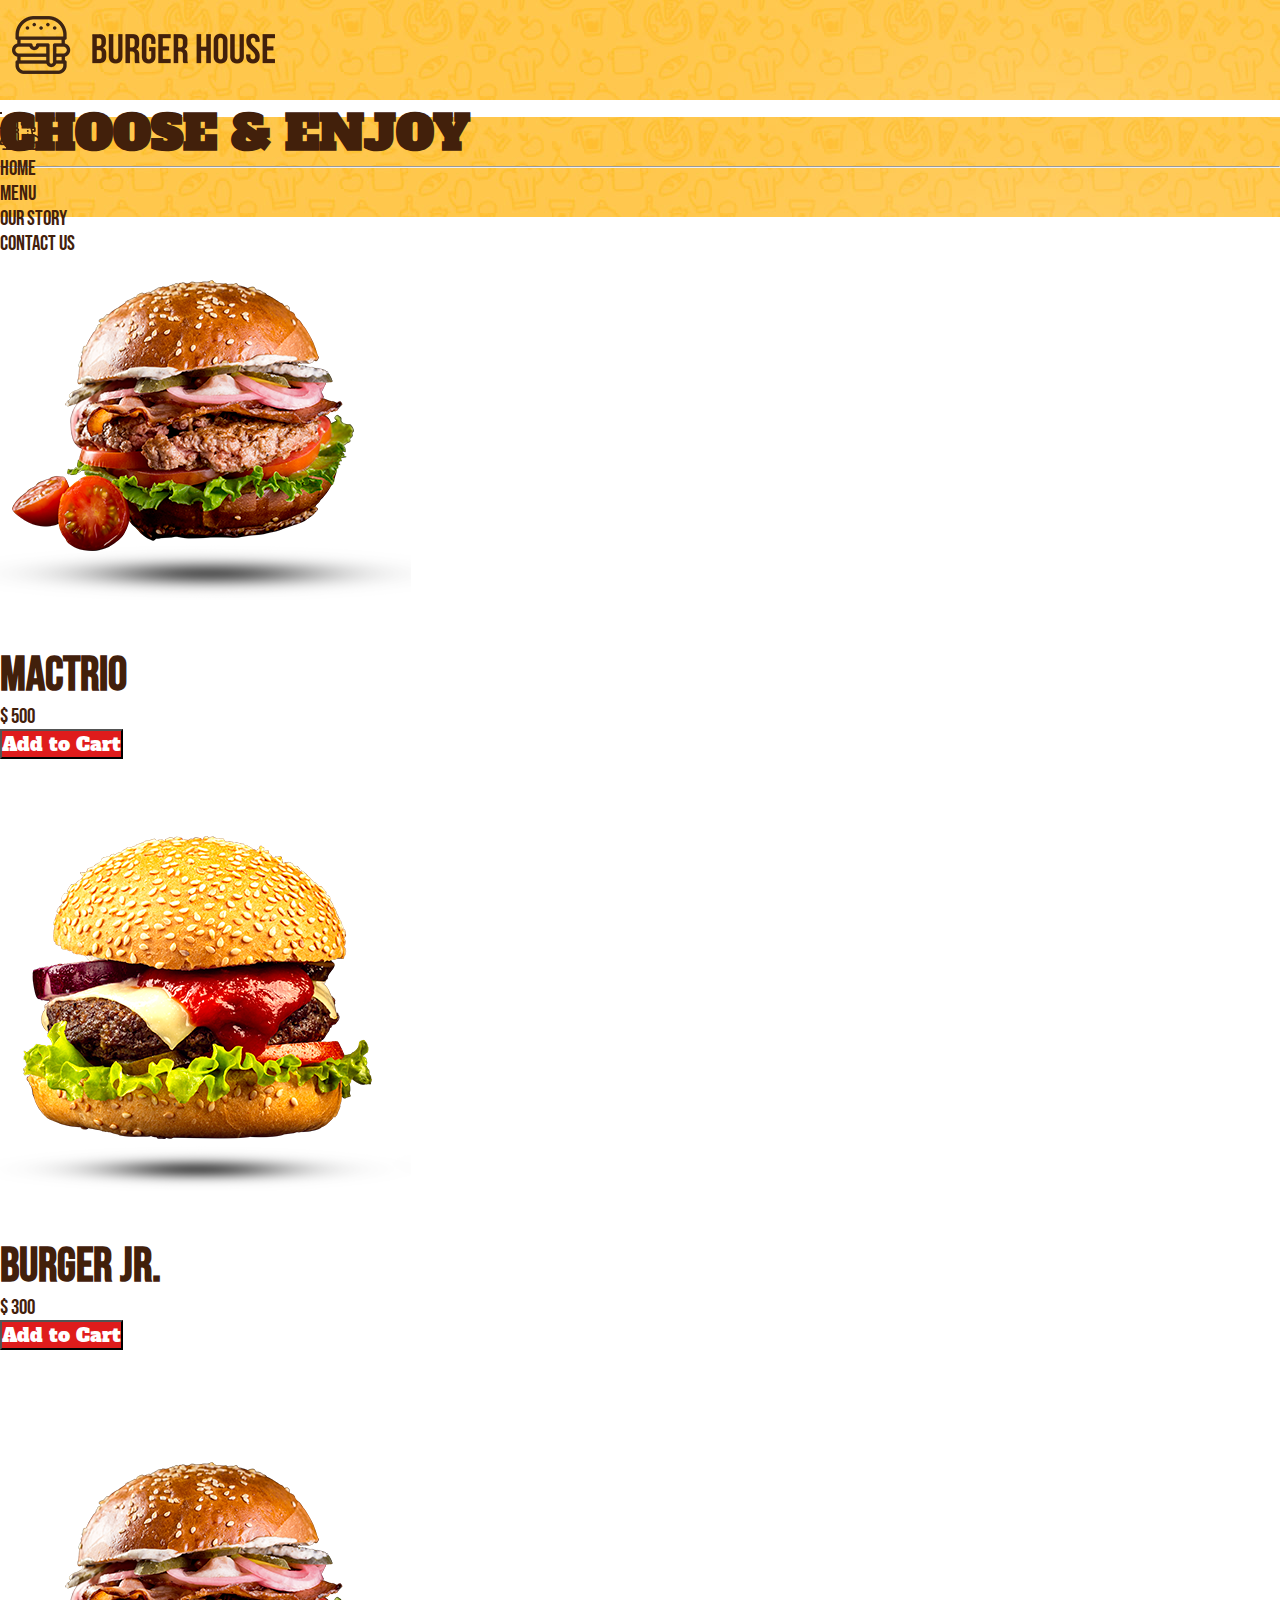
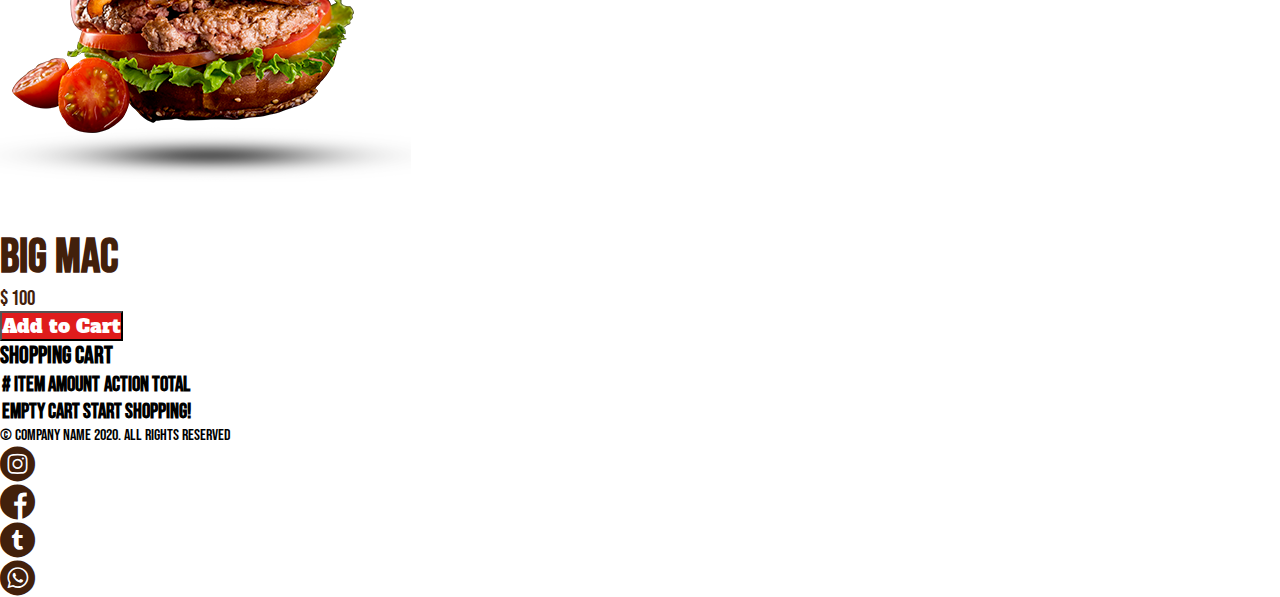
<file: src/pedidos.html>
<!DOCTYPE html>
<html lang="en">
<head>
    <!-- Required meta tags -->
    <meta charset="UTF-8">
    <meta http-equiv="X-UA-Compatible" content="IE=edge">
    <meta name="viewport" content="width=device-width, initial-scale=1.0, shrink-to-fit=no">

    <!-- Bootstrap CSS -->
    <link rel="stylesheet" href="https://cdn.jsdelivr.net/npm/bootstrap@5.1.3/dist/css/bootstrap.min.css"  integrity="sha384-1BmE4kWBq78iYhFldvKuhfTAU6auU8tT94WrHftjDbrCEXSU1oBoqyl2QvZ6jIW3" crossorigin="anonymous">
    <link rel="stylesheet" href="../style.css">
    <link rel="stylesheet" href="./font/flaticon.css"/>

    <title>Burger House Shopping</title>
    <link rel="shortcut icon" href="https://th.bing.com/th/id/R.6557c2c0404ab636e57bcfa344916ea3?rik=75iHOTZxIjrGBw&riu=http%3a%2f%2ficons.iconarchive.com%2ficons%2fgoogle%2fnoto-emoji-food-drink%2f1024%2f32382-hamburger-icon.png&ehk=4OigKhOe85ttdPH8jcGrXjW3DP3k9FBj0%2bOwMEgwcU0%3d&risl=&pid=ImgRaw&r=0">
</head>
<body>
    <header>
        <nav class="navbar navbar-expand-lg navbar-expand-md fixed-top pt-0 mt-0 " >
            <div class="container-fluid fondoNavItems px-0">
                <a class="navbar-brand logoimg-a" href="../index.html">
                    <div class="logoimg px-2">
                        <img src="../assets/logo-burguer.png" alt="Logo de la empresa Burguer House">
                    </div>
                </a>
                <button class="navbar-toggler navbar-light btn-navbar mx-4" type="button" data-bs-toggle="collapse" data-bs-target="#nvbarMenu" aria-controls="nvbarMenu">
                    <span class="navbar-toggler-icon "></span>
                </button>
                <div class="collapse navbar-collapse fondoNavItems " id="nvbarMenu">
                    <ul class="navbar-nav ms-auto mb-2 mb-lg-0 fondoNavItems align-items-center px-4"  >
                        <li class="nav-item"><a class="nav-link letraBebas" href="#"><div class="logoMoto ms-auto"><img src="../assets/icono-moto.png"></div></a></li>
                        <li class="nav-item"><a class="nav-link letraBebas" href="#fondoHeader">Home</a></li>
                        <li class="nav-item"><a class="nav-link letraBebas" href="#chooseIt">Menu</a></li>
                        <li class="nav-item"><a class="nav-link letraBebas" href="#">Our Story</a></li>
                        <li class="nav-item"><a class="nav-link letraBebas" href="#contactUs">Contact Us</a></li>
                    </ul>
                </div>
            </div>
        </nav>
    </header>

    <main id="mainShop" class="py-5">
<!--  ++++++++++++++++++ SECTION STORE ++++++++++++++ -->

        <!--Cartas o Menu de productos-->
        <div class="container py-5 my-5 text-center">
            <h1 class="letraAlfa tituloUp">CHOOSE & ENJOY</h1>
            <hr>
            <div class="row" id="cards"></div>
        </div>

        <!--Carrito de compras-->
        <div class="container text-center">
            <h2 class="letraBebas">Shopping Cart</h2>
            <table class="table">
                <thead>
                    <tr>
                        <th class="letraBebas" scope="col">#</th>
                        <th class="letraBebas" scope="col">Item</th>
                        <th class="letraBebas" scope="col">Amount</th>
                        <th class="letraBebas" scope="col">Action</th>
                        <th class="letraBebas" scope="col">Total</th>
                    </tr>
                </thead>
                <tbody id="items"></tbody>
                <tfoot>
                    <tr id="footerTab">
                        <th scope="row" colspan="5" class="letraBebas">Empty cart start shopping!</th>
                    </tr>
                </tfoot>
            </table>
        </div>

        <!--Productos con JS-->
        <template id="template-card">
            <div class="col-12 col-md-4 text-center">
                <div class="card">
                    <img class="card-img-top" src="..." alt="...">
                    <div class="card-body">
                        <h5 class="card-title letraBebas tituloLorem">Titulo</h5>
                        <p class="letraBebas parrafoLorem">$ <span class="card-text">precio</span></p>
                        <button class="btn letraAlfa btn-order px-4 py-2">Add to Cart</button>
                    </div>
                </div>
            </div>
        </template>

        <!--Carrito con JS-->
        <template id="template-carrito">
            <tr>
                <th class="id-carrito letraBebas" scope="row">id</th>
                <td class="title-carrito letraBebas">Title</td>
                <td class="cantidad-carrito letraBebas">Amount</td>
                <td class="info-carrito">
                    <button class="btn letraBebas btn-sm btn-info">+</button>
                    <button class="btn letraBebas btn-sm btn-danger">-</button>
                </td>
                <td class="letraBebas">$<span class="price-carrito">500</span></td>
            </tr>
        </template>
        <template id="template-footerTab">
            <th scope="row" colspan="1" class="letraBebas">Total</th>
            <td>
                <button class="btn btn-danger letraBebas px-2" id="vaciar-carrito">Remove All</button>
            </td>
            <td class="letraBebas">Cantidad Total</td>
            <td >
                <button class="btn btn-success letraBebas px-3" id="comprar-carrito">Buy All</button>
            </td>
            <td class="fw-bold letraBebas">$<span>500</span></td>
        </template>
    </main>

    <footer id="fondoFooterP" class="mt-5">
        <div class="container-fluid ">
            <div class="row px-4 py-5 justify-content-center align-items-center">
                <div class="col-8 col-lg-3 col-md-4">
                    <p class="letraBebas"> © COMPANY NAME 2020. ALL RIGHTS RESERVED</p>
                </div>
                <div class="col-lg-5"></div>
                <div class="col-3 col-lg-1 col-md-1 socialItems">
                    <a class="social-itemP" href="https://www.instagram.com/"><span class="flaticon-011-instagram"></span></a>
                </div>
                <div class="col-3 col-lg-1 col-md-1 socialItems">
                    <a class="social-itemP" href="#"><span class="flaticon-001-facebook"></span></a>
                </div>
                <div class="col-3 col-lg-1 col-md-1 socialItems">
                    <a class="social-itemP" href="https://twitter.com/"><span class="flaticon-002-twitter"></span></a>
                </div>
                <div class="col-3 col-lg-1  col-md-1 socialItems">
                    <a class="social-itemP" href="#"><span class="flaticon-003-whatsapp"></span></a>
                </div>
            </div>
        </div>
    </footer>

    <!-- Option 1: Bootstrap Bundle with Popper -->
    <script src="https://cdn.jsdelivr.net/npm/bootstrap@5.1.3/dist/js/bootstrap.bundle.min.js" integrity="sha384-ka7Sk0Gln4gmtz2MlQnikT1wXgYsOg+OMhuP+IlRH9sENBO0LRn5q+8nbTov4+1p" crossorigin="anonymous"></script>
    <script src="./pedidos.js"></script>
</body>
</html>
</file>
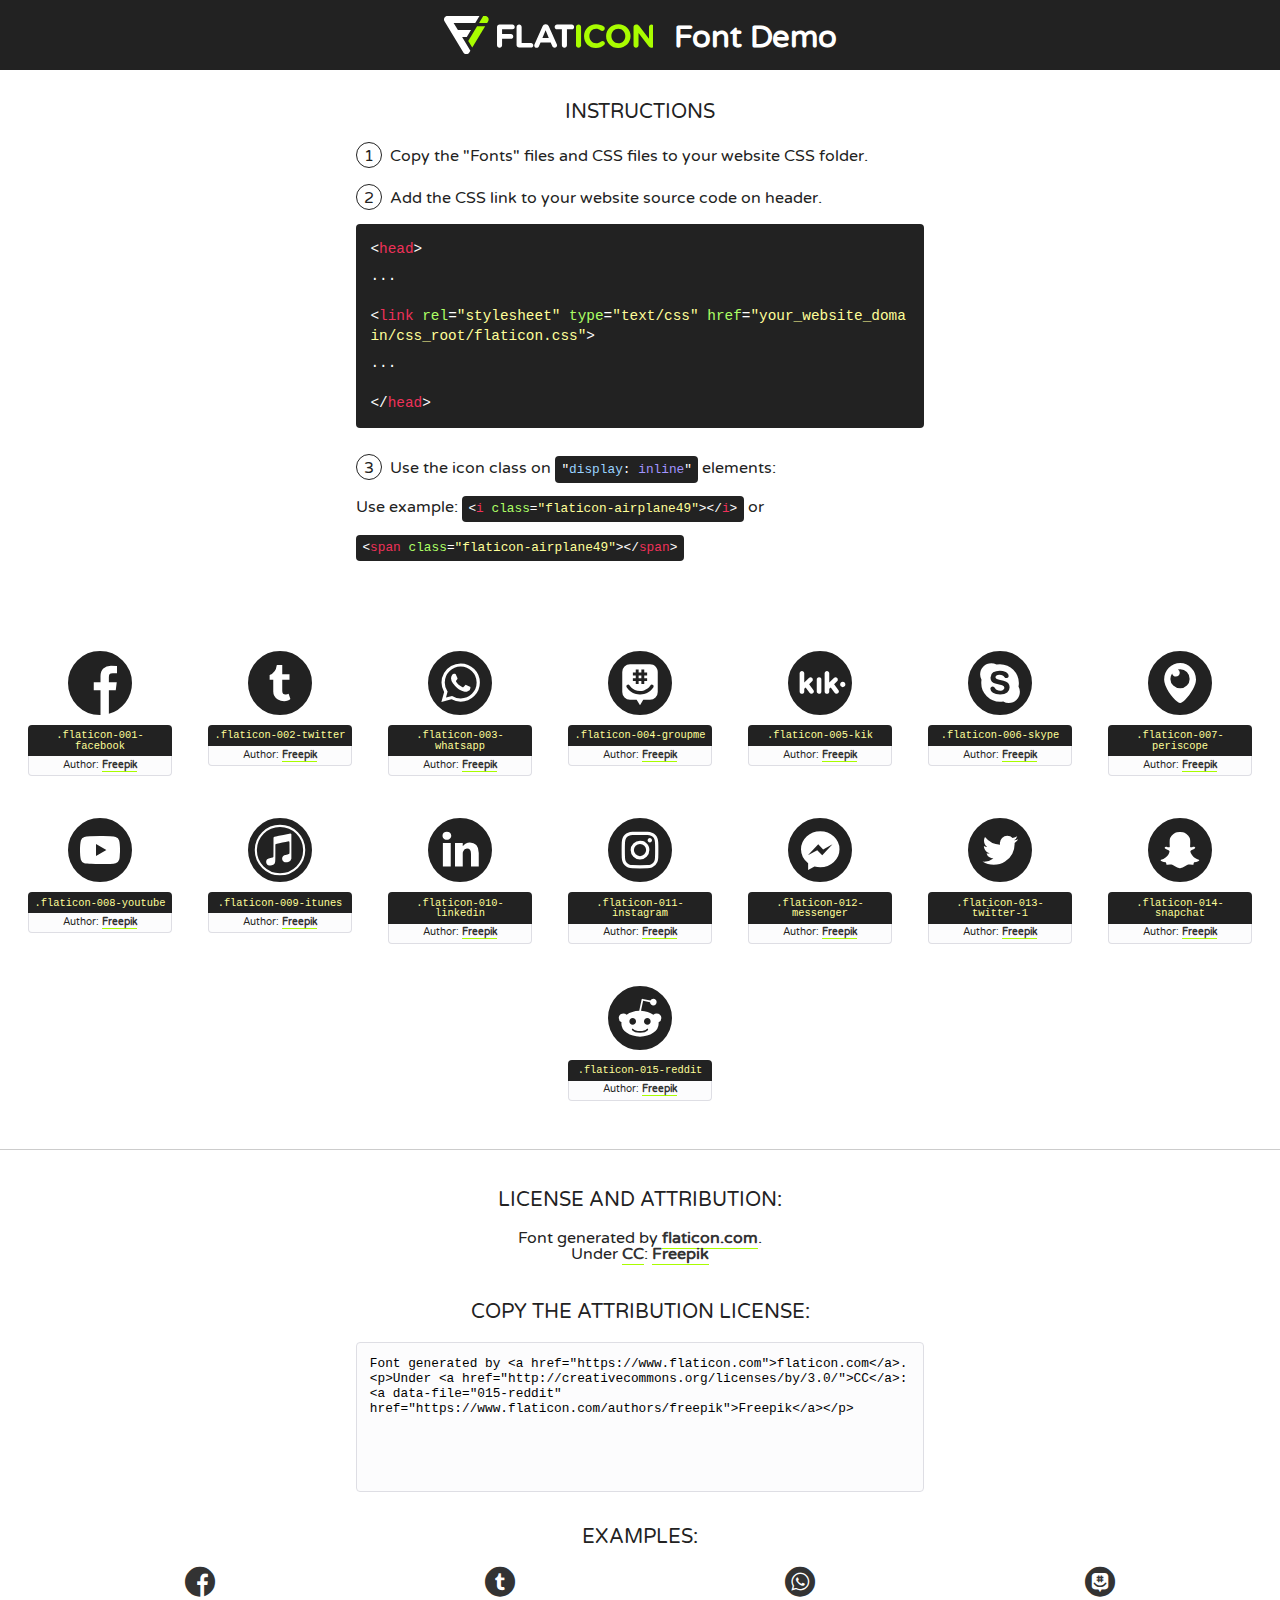
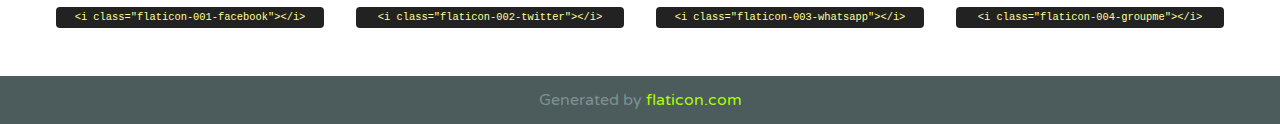
<file: src/font/flaticon.html>
<!DOCTYPE html>
<!--
  Flaticon icon font: Flaticon
  Creation date: 20/12/2018 09:27
-->
<html>
<!DOCTYPE html>
<html>

<head>
    <title>Flaticon WebFont</title>
    <link href="http://fonts.googleapis.com/css?family=Varela+Round" rel="stylesheet" type="text/css" />
    <link rel="stylesheet" type="text/css" href="flaticon.css">
    <meta charset="UTF-8">
    <style>
    html, body, div, span, applet, object, iframe,
    h1, h2, h3, h4, h5, h6, p, blockquote, pre,
    a, abbr, acronym, address, big, cite, code,
    del, dfn, em, img, ins, kbd, q, s, samp,
    small, strike, strong, sub, sup, tt, var,
    b, u, i, center,
    dl, dt, dd, ol, ul, li,
    fieldset, form, label, legend,
    table, caption, tbody, tfoot, thead, tr, th, td,
    article, aside, canvas, details, embed, 
    figure, figcaption, footer, header, hgroup, 
    menu, nav, output, ruby, section, summary,
    time, mark, audio, video {
        margin: 0;
        padding: 0;
        border: 0;
        font-size: 100%;
        font: inherit;
        vertical-align: baseline;
    }
    /* HTML5 display-role reset for older browsers */
    article, aside, details, figcaption, figure, 
    footer, header, hgroup, menu, nav, section {
        display: block;
    }
    body {
        line-height: 1;
    }
    ol, ul {
        list-style: none;
    }
    blockquote, q {
        quotes: none;
    }
    blockquote:before, blockquote:after,
    q:before, q:after {
        content: '';
        content: none;
    }
    table {
        border-collapse: collapse;
        border-spacing: 0;
    }
    body {
        font-family: 'Varela Round', Helvetica, Arial, sans-serif;
        font-size: 16px;
        color: #222;
    }
    a {
        color: #333;
        border-bottom: 1px solid #a9fd00;
        font-weight: bold;
        text-decoration: none;
    }
    * {
        -moz-box-sizing: border-box;
        -webkit-box-sizing: border-box;
        box-sizing: border-box;
        margin: 0;
        padding: 0;
    }
    [class^="flaticon-"]:before, [class*=" flaticon-"]:before, [class^="flaticon-"]:after, [class*=" flaticon-"]:after {
        font-family: Flaticon;
        font-size: 30px;
        font-style: normal;
        margin-left: 20px;
        color: #333;
    }
    .wrapper {
        max-width: 600px;
        margin: auto;
        padding: 0 1em;
    }
    .title {
        font-size: 1.25em;
        text-align: center;
        margin-bottom: 1em;
        text-transform: uppercase;
    }
    header {
        text-align: center;
        background-color: #222;
        color: #fff;
        padding: 1em;
    }
    header .logo {
        width: 210px;
        height: 38px;
        display: inline-block;
        vertical-align: middle;
        margin-right: 1em;
        border: none;
    }
    header strong {
        font-size: 1.95em;
        font-weight: bold;
        vertical-align: middle;
        margin-top: 5px;
        display: inline-block;
    }
    .demo {
        margin: 2em auto;
        line-height: 1.25em;
    }
    .demo ul li {
        margin-bottom: 1em;
    }
    .demo ul li .num {
        color: #222;
        border-radius: 20px;
        display: inline-block;
        width: 26px;
        padding: 3px;
        height: 26px;
        text-align: center;
        margin-right: 0.5em;
        border: 1px solid #222;
    }
    .demo ul li code {
        background-color: #222;
        border-radius: 4px;
        padding: 0.25em 0.5em;
        display: inline-block;
        color: #fff;
        font-family: Consolas,Monaco,Lucida Console,Liberation Mono,DejaVu Sans Mono,Bitstream Vera Sans Mono,Courier New, monospace;
        font-weight: lighter;
        margin-top: 1em;
        font-size: 0.8em;
        word-break: break-all;
    }
    .demo ul li code.big {
        padding: 1em;
        font-size: 0.9em;
    }
    .demo ul li code .red {
        color: #EF3159;
    }
    .demo ul li code .green {
        color: #ACFF65;
    }
    .demo ul li code .yellow {
        color: #FFFF99;
    }
    .demo ul li code .blue {
        color: #99D3FF;
    }
    .demo ul li code .purple {
        color: #A295FF;
    }
    .demo ul li code .dots {
        margin-top: 0.5em;
        display: block;
    }
    #glyphs {
        border-bottom: 1px solid #ccc;
        padding: 2em 0;
        text-align: center;
    }
    .glyph {
        display: inline-block;
        width: 9em;
        margin: 1em;
        text-align: center;
        vertical-align: top;
        background: #FFF;
    }
    .glyph .glyph-icon {
        padding: 10px;
        display: block;
        font-family:"Flaticon";
        font-size: 64px;
        line-height: 1;
    }
    .glyph .glyph-icon:before {
        font-size: 64px;
        color: #222;
        margin-left: 0;
    }
    .class-name {
        font-size: 0.65em;
        background-color: #222;
        color: #fff;
        border-radius: 4px 4px 0 0;
        padding: 0.5em;
        color: #FFFF99;
        font-family: Consolas,Monaco,Lucida Console,Liberation Mono,DejaVu Sans Mono,Bitstream Vera Sans Mono,Courier New, monospace;
    }
    .author-name {
        font-size: 0.6em;
        background-color: #fcfcfd;
        border: 1px solid #DEDEE4;
        border-top: 0;
        border-radius: 0 0 4px 4px;
        padding: 0.5em;
    }
    .class-name:last-child {
        font-size: 10px;
        color:#888;
    }
    .class-name:last-child a {
        font-size: 10px;
        color:#555;
    }
    .class-name:last-child a:hover {
        color:#a9fd00;
    }
    .glyph > input {
        display: block;
        width: 100px;
        margin: 5px auto;
        text-align: center;
        font-size: 12px;
        cursor: text;
    }
    .glyph > input.icon-input {
        font-family:"Flaticon";
        font-size: 16px;
        margin-bottom: 10px;
    }
    .attribution .title {
        margin-top: 2em;
    }
    .attribution textarea {
        background-color: #fcfcfd;
        padding: 1em;
        border: none;
        box-shadow: none;
        border: 1px solid #DEDEE4;
        border-radius: 4px;
        resize: none;
        width: 100%;
        height: 150px;
        font-size: 0.8em;
        font-family: Consolas,Monaco,Lucida Console,Liberation Mono,DejaVu Sans Mono,Bitstream Vera Sans Mono,Courier New, monospace;
        -webkit-appearance: none;
    }
    .iconsuse {
        margin: 2em auto;
        text-align: center;
        max-width: 1200px;
    }
    .iconsuse:after {
        content: '';
        display: table;
        clear: both;
    }
    .iconsuse .image {
        float: left;
        width: 25%;
        padding: 0 1em;
    }
    .iconsuse .image p {
        margin-bottom: 1em;
    }
    .iconsuse .image span {
        display: block;
        font-size: 0.65em;
        background-color: #222;
        color: #fff;
        border-radius: 4px;
        padding: 0.5em;
        color: #FFFF99;
        margin-top: 1em;
        font-family: Consolas,Monaco,Lucida Console,Liberation Mono,DejaVu Sans Mono,Bitstream Vera Sans Mono,Courier New, monospace;
    }
    #footer {
        text-align: center;
        background-color: #4C5B5C;
        color: #7c9192;
        padding: 1em;
    }
    #footer a {
        border: none;
        color: #a9fd00;
        font-weight: normal;
    }
    @media (max-width: 960px) {
        .iconsuse .image {
            width: 50%;
        }
    }
    @media (max-width: 560px) {
        .iconsuse .image {
            width: 100%;
        }
    }
    </style>
</head>

<body class="characters-off">

    <header>
        <a href="https://www.flaticon.com" target="_blank" class="logo">
            <svg version="1.1" xmlns="http://www.w3.org/2000/svg" xmlns:xlink="http://www.w3.org/1999/xlink" xmlns:a="http://ns.adobe.com/AdobeSVGViewerExtensions/3.0/" viewBox="0 0 560.875 102.036" enable-background="new 0 0 560.875 102.036" xml:space="preserve">
                <defs>
                </defs>
                <g>
                    <g class="letters">
                        <path fill="#ffffff" d="M141.596,29.675c0-3.777,2.985-6.767,6.764-6.767h34.438c3.426,0,6.15,2.728,6.15,6.15
                        c0,3.43-2.724,6.149-6.15,6.149h-27.674v13.091h23.719c3.429,0,6.151,2.724,6.151,6.15c0,3.43-2.723,6.149-6.151,6.149h-23.719
                        v17.574c0,3.773-2.986,6.761-6.764,6.761c-3.779,0-6.764-2.989-6.764-6.761V29.675z"></path>
                        <path fill="#ffffff" d="M193.844,29.149c0-3.781,2.985-6.767,6.764-6.767c3.776,0,6.763,2.985,6.763,6.767v42.957h25.039
                        c3.426,0,6.149,2.726,6.149,6.153c0,3.425-2.723,6.15-6.149,6.15h-31.802c-3.779,0-6.764-2.986-6.764-6.768V29.149z"></path>
                        <path fill="#ffffff" d="M241.891,75.71l21.438-48.407c1.492-3.341,4.215-5.357,7.906-5.357h0.792
                        c3.686,0,6.323,2.017,7.815,5.357l21.439,48.407c0.436,0.967,0.701,1.845,0.701,2.723c0,3.602-2.809,6.501-6.414,6.501
                        c-3.161,0-5.269-1.845-6.499-4.655l-4.132-9.661h-27.059l-4.301,10.102c-1.144,2.631-3.426,4.214-6.237,4.214
                        c-3.517,0-6.24-2.81-6.24-6.325C241.1,77.64,241.451,76.677,241.891,75.71z M279.932,58.666l-8.521-20.297l-8.526,20.297H279.932
                        z"></path>
                        <path fill="#ffffff" d="M314.864,35.387H301.86c-3.429,0-6.239-2.813-6.239-6.238c0-3.429,2.811-6.24,6.239-6.24h39.533
                        c3.426,0,6.237,2.811,6.237,6.24c0,3.425-2.811,6.238-6.237,6.238h-13.001v42.785c0,3.773-2.99,6.761-6.764,6.761
                        c-3.779,0-6.764-2.989-6.764-6.761V35.387z"></path>
                        <path fill="#A9FD00" d="M352.615,29.149c0-3.781,2.985-6.767,6.767-6.767c3.774,0,6.761,2.985,6.761,6.767v49.024
                        c0,3.773-2.987,6.761-6.761,6.761c-3.781,0-6.767-2.989-6.767-6.761V29.149z"></path>
                        <path fill="#A9FD00" d="M374.132,53.836v-0.179c0-17.481,13.178-31.801,32.065-31.801c9.22,0,15.459,2.458,20.557,6.238
                        c1.402,1.054,2.637,2.985,2.637,5.357c0,3.692-2.985,6.59-6.681,6.59c-1.845,0-3.071-0.702-4.044-1.319
                        c-3.776-2.813-7.729-4.393-12.562-4.393c-10.364,0-17.831,8.611-17.831,19.154v0.173c0,10.542,7.291,19.329,17.831,19.329
                        c5.715,0,9.492-1.756,13.359-4.834c1.049-0.874,2.458-1.491,4.039-1.491c3.429,0,6.325,2.813,6.325,6.236
                        c0,2.106-1.056,3.78-2.282,4.834c-5.539,4.834-12.036,7.733-21.878,7.733C387.572,85.464,374.132,71.493,374.132,53.836z"></path>
                        <path fill="#A9FD00" d="M433.009,53.836v-0.179c0-17.481,13.79-31.801,32.766-31.801c18.981,0,32.592,14.143,32.592,31.628v0.173
                        c0,17.483-13.785,31.807-32.769,31.807C446.625,85.464,433.009,71.32,433.009,53.836z M484.224,53.836v-0.179
                        c0-10.539-7.725-19.326-18.626-19.326c-10.893,0-18.449,8.611-18.449,19.154v0.173c0,10.542,7.73,19.329,18.626,19.329
                        C476.676,72.986,484.224,64.378,484.224,53.836z"></path>
                        <path fill="#A9FD00" d="M506.233,29.321c0-3.774,2.99-6.763,6.767-6.763h1.401c3.252,0,5.183,1.583,7.029,3.953l26.093,34.265
                        V29.059c0-3.692,2.99-6.677,6.681-6.677c3.683,0,6.671,2.985,6.671,6.677v48.934c0,3.78-2.987,6.765-6.764,6.765h-0.436
                        c-3.257,0-5.188-1.581-7.034-3.953l-27.056-35.492v32.944c0,3.687-2.985,6.676-6.678,6.676c-3.683,0-6.673-2.989-6.673-6.676
                        V29.321z"></path>
                    </g>
                    <g class="insignia">
                        <path fill="#ffffff" d="M48.372,56.137h12.517l11.156-18.537H37.186L25.688,18.539h57.825L94.668,0H9.271
                        C5.925,0,2.842,1.801,1.198,4.716c-1.644,2.907-1.593,6.482,0.134,9.343l50.38,83.501c1.678,2.781,4.689,4.476,7.938,4.476
                        c3.246,0,6.257-1.695,7.935-4.476l2.898-4.804L48.372,56.137z"></path>
                        <g class="i">
                            <path fill="#A9FD00" d="M93.575,18.539h0.031v0.004l21.652,0.004l2.705-4.488c1.727-2.861,1.778-6.436,0.133-9.343
                            C116.454,1.801,113.371,0,110.026,0h-5.294L93.575,18.539z"></path>
                            <polygon fill="#A9FD00" points="88.291,27.356 64.725,66.486 75.519,84.404 109.942,27.356"></polygon>
                        </g>
                    </g>
                </g>
            </svg>
        </a>
        <strong>Font Demo</strong>
    </header>


    <section class="demo wrapper">

        <p class="title">Instructions</p>

        <ul>
            <li>
                <span class="num">1</span>Copy the "Fonts" files and CSS files to your website CSS folder.
            </li>
            <li>
                <span class="num">2</span>Add the CSS link to your website source code on header.
                <code class="big">
                    &lt;<span class="red">head</span>&gt;
                    <br/><span class="dots">...</span>
                    <br/>&lt;<span class="red">link</span> <span class="green">rel</span>=<span class="yellow">"stylesheet"</span> <span class="green">type</span>=<span class="yellow">"text/css"</span> <span class="green">href</span>=<span class="yellow">"your_website_domain/css_root/flaticon.css"</span>&gt;
                    <br/><span class="dots">...</span>
                    <br/>&lt;/<span class="red">head</span>&gt;
                </code>
            </li>

            <li>
                <p>
                    <span class="num">3</span>Use the icon class on <code>"<span class="blue">display</span>:<span class="purple"> inline</span>"</code> elements:
                    <br />
                    Use example: <code>&lt;<span class="red">i</span> <span class="green">class</span>=<span class="yellow">&quot;flaticon-airplane49&quot;</span>&gt;&lt;/<span class="red">i</span>&gt;</code> or <code>&lt;<span class="red">span</span> <span class="green">class</span>=<span class="yellow">&quot;flaticon-airplane49&quot;</span>&gt;&lt;/<span class="red">span</span>&gt;</code>
            </li>
        </ul>

    </section>




   <section id="glyphs">          
    
      
        <div class="glyph"><div class="glyph-icon flaticon-001-facebook"></div>
            <div class="class-name">.flaticon-001-facebook</div>
            <div class="author-name">Author: <a data-file="001-facebook" href="https://www.flaticon.com/authors/freepik">Freepik</a> </div> 
        </div>        
        
        <div class="glyph"><div class="glyph-icon flaticon-002-twitter"></div>
            <div class="class-name">.flaticon-002-twitter</div>
            <div class="author-name">Author: <a data-file="002-twitter" href="https://www.flaticon.com/authors/freepik">Freepik</a> </div> 
        </div>        
        
        <div class="glyph"><div class="glyph-icon flaticon-003-whatsapp"></div>
            <div class="class-name">.flaticon-003-whatsapp</div>
            <div class="author-name">Author: <a data-file="003-whatsapp" href="https://www.flaticon.com/authors/freepik">Freepik</a> </div> 
        </div>        
        
        <div class="glyph"><div class="glyph-icon flaticon-004-groupme"></div>
            <div class="class-name">.flaticon-004-groupme</div>
            <div class="author-name">Author: <a data-file="004-groupme" href="https://www.flaticon.com/authors/freepik">Freepik</a> </div> 
        </div>        
        
        <div class="glyph"><div class="glyph-icon flaticon-005-kik"></div>
            <div class="class-name">.flaticon-005-kik</div>
            <div class="author-name">Author: <a data-file="005-kik" href="https://www.flaticon.com/authors/freepik">Freepik</a> </div> 
        </div>        
        
        <div class="glyph"><div class="glyph-icon flaticon-006-skype"></div>
            <div class="class-name">.flaticon-006-skype</div>
            <div class="author-name">Author: <a data-file="006-skype" href="https://www.flaticon.com/authors/freepik">Freepik</a> </div> 
        </div>        
        
        <div class="glyph"><div class="glyph-icon flaticon-007-periscope"></div>
            <div class="class-name">.flaticon-007-periscope</div>
            <div class="author-name">Author: <a data-file="007-periscope" href="https://www.flaticon.com/authors/freepik">Freepik</a> </div> 
        </div>        
        
        <div class="glyph"><div class="glyph-icon flaticon-008-youtube"></div>
            <div class="class-name">.flaticon-008-youtube</div>
            <div class="author-name">Author: <a data-file="008-youtube" href="https://www.flaticon.com/authors/freepik">Freepik</a> </div> 
        </div>        
        
        <div class="glyph"><div class="glyph-icon flaticon-009-itunes"></div>
            <div class="class-name">.flaticon-009-itunes</div>
            <div class="author-name">Author: <a data-file="009-itunes" href="https://www.flaticon.com/authors/freepik">Freepik</a> </div> 
        </div>        
        
        <div class="glyph"><div class="glyph-icon flaticon-010-linkedin"></div>
            <div class="class-name">.flaticon-010-linkedin</div>
            <div class="author-name">Author: <a data-file="010-linkedin" href="https://www.flaticon.com/authors/freepik">Freepik</a> </div> 
        </div>        
        
        <div class="glyph"><div class="glyph-icon flaticon-011-instagram"></div>
            <div class="class-name">.flaticon-011-instagram</div>
            <div class="author-name">Author: <a data-file="011-instagram" href="https://www.flaticon.com/authors/freepik">Freepik</a> </div> 
        </div>        
        
        <div class="glyph"><div class="glyph-icon flaticon-012-messenger"></div>
            <div class="class-name">.flaticon-012-messenger</div>
            <div class="author-name">Author: <a data-file="012-messenger" href="https://www.flaticon.com/authors/freepik">Freepik</a> </div> 
        </div>        
        
        <div class="glyph"><div class="glyph-icon flaticon-013-twitter-1"></div>
            <div class="class-name">.flaticon-013-twitter-1</div>
            <div class="author-name">Author: <a data-file="013-twitter-1" href="https://www.flaticon.com/authors/freepik">Freepik</a> </div> 
        </div>        
        
        <div class="glyph"><div class="glyph-icon flaticon-014-snapchat"></div>
            <div class="class-name">.flaticon-014-snapchat</div>
            <div class="author-name">Author: <a data-file="014-snapchat" href="https://www.flaticon.com/authors/freepik">Freepik</a> </div> 
        </div>        
        
        <div class="glyph"><div class="glyph-icon flaticon-015-reddit"></div>
            <div class="class-name">.flaticon-015-reddit</div>
            <div class="author-name">Author: <a data-file="015-reddit" href="https://www.flaticon.com/authors/freepik">Freepik</a> </div> 
        </div>        
        

    </section>



    <section class="attribution wrapper"   style="text-align:center;">

      <div class="title">License and attribution:</div><div class="attrDiv">Font generated by <a href="https://www.flaticon.com">flaticon.com</a>. <div><p>Under <a href="http://creativecommons.org/licenses/by/3.0/">CC</a>: <a data-file="015-reddit" href="https://www.flaticon.com/authors/freepik">Freepik</a></p>  </div>
      </div>
      <div class="title">Copy the Attribution License:</div>

    <textarea onclick="this.focus();this.select();">Font generated by &lt;a href=&quot;https://www.flaticon.com&quot;&gt;flaticon.com&lt;/a&gt;. <p>Under <a href="http://creativecommons.org/licenses/by/3.0/">CC</a>: <a data-file="015-reddit" href="https://www.flaticon.com/authors/freepik">Freepik</a></p>  
     </textarea>

    </section>

    <section class="iconsuse">

          <div class="title">Examples:</div>            
             
            <div class="image">
                <p>
                    <i class="glyph-icon flaticon-001-facebook"></i> 
                    <span>&lt;i class=&quot;flaticon-001-facebook&quot;&gt;&lt;/i&gt;</span>
                </p>
            </div>
            
            <div class="image">
                <p>
                    <i class="glyph-icon flaticon-002-twitter"></i> 
                    <span>&lt;i class=&quot;flaticon-002-twitter&quot;&gt;&lt;/i&gt;</span>
                </p>
            </div>
            
            <div class="image">
                <p>
                    <i class="glyph-icon flaticon-003-whatsapp"></i> 
                    <span>&lt;i class=&quot;flaticon-003-whatsapp&quot;&gt;&lt;/i&gt;</span>
                </p>
            </div>
            
            <div class="image">
                <p>
                    <i class="glyph-icon flaticon-004-groupme"></i> 
                    <span>&lt;i class=&quot;flaticon-004-groupme&quot;&gt;&lt;/i&gt;</span>
                </p>
            </div>
                       
        </div>
                            
    </section>

<div id="footer">
    <div>Generated by <a href="https://www.flaticon.com">flaticon.com</a>
    </div>
</div>



</body>
</html>
</file>
<file: style.css>
@import url('https://fonts.googleapis.com/css2?family=Alfa+Slab+One&family=Bebas+Neue&display=swap');

/* --------------------- *\
        DOCUMENTO INDEX
\* --------------------- */

* {
    margin: 0;
    padding: 0;
    box-sizing: border-box;
}

:root {
    --font-bebas: 'Bebas Neue', cursive;
    --font-alfa: 'Alfa Slab One', cursive;
    --color-brown:#42200b;
    --color-shadow:#fce9bc;
    --color-button:#df1c1c;
    --color-always:#f8c136;
    --color-white:white;
    --size-titulos: 8em;
    --size-titulos2:3em;
    --size-subtitulos: 6em;
    --size-subtitulos2:3em;
    --size-intermedio:3.3em;
    --size-textos: 2.5em;
    --size-subtextos: 1.3em;
    --size-button1:1.5em;
    --size-button2:1.2em;
    --size-button3:1.1em;
}

a{text-decoration: none; color: var(--color-white);}
.letraBebas {font-family: var(--font-bebas);}
.letraAlfa{font-family: var(--font-alfa);}

/* --------------------- *\
           HEADER
\* --------------------- */

#fondoHeader img{
    max-height: 100vh;
    object-fit: cover; /*indica cómo el contenido de un elemento reemplazado, por ejemplo un <img> o <video>, debería redimensionarse para ajustarse a su contenedor.*/
}
#carousel {position: relative;}
#carousel .overlay {
    position: absolute;
    top: 0;
    bottom: 0;
    left: 0;
    right: 0;
    color: var(--color-white);
    z-index: 1; /*Prioridad de elementos*/
}
.carousel-caption {
    margin: 0; 
    padding: 0;
}
.logoimg img{max-width: 100%;}
.btn-navbar {
    color: var(--color-brown);
    border: 1px solid var(--color-brown);
}
.fondoNavItems{
    background-image: url(./assets/header.jpg);
    background-repeat: no-repeat;
    height: 100px;
    max-height: auto;
}
.nav-link {
    color: var(--color-brown);
    font-size: var(--size-subtextos);
}
.nav-link:hover,.btn-always:hover{color: var(--color-white);}
.textosBurger {margin-top:200px; margin-left: 30px;}
.tituloBurger {color: var(--color-brown);}
.itgood {font-size: var(--size-textos) ;}
.burger {
    font-size: var(--size-titulos);
    text-shadow: 4px 4px var(--color-shadow);
}
.week{
    font-size: var(--size-subtitulos);
    text-shadow: 4px 4px var(--color-shadow);
}
/* --------------------- *\
           MAIN
\* --------------------- */
/*-----------------------------Section1*/
.fondoPopular{
    background-image: url(./assets/burger-image1.jpg);
    background-repeat: no-repeat;
    background-size: cover;
    background-position: center center;
    border-radius: 10px;
    height: 350px;
}
.fondoDouble{
    background-image: url(./assets/burger-image2.jpg);
    background-repeat: no-repeat;
    background-size: cover;
    background-position: center center;
    border-radius: 10px;
    height: 180px;
}
.fondoChili{
    background-image: url(./assets/burger-image3.jpg);
    background-repeat: no-repeat;
    background-size: cover;
    background-position: center center;
    border-radius: 10px;
    height: 180px;
}
.try {
    color: var(--color-white);
    font-size: var(--size-subtextos);
}
.more {
    color: var(--color-white);
    font-size: var(--size-textos);
}
/*-----------------------------Section2*/
#chooseIt img{max-width: 100%;}
.btn-always{
    color: var(--color-brown);
    background: var(--color-always);
    font-size: var(--size-button1);
}
.tituloChoose{
    color: var(--color-brown);
    font-size: var(--size-subtitulos);
}
.parrafoChoose{
    color: var(--color-brown);
    font-size: var(--size-subtextos);
}
.tituloLorem {
    color: var(--color-brown);
    font-size: var(--size-subtitulos2);
}
.parrafoLorem {
    color: var(--color-brown);
    font-size: var(--size-subtextos);
}
.btn-order{
    color: var(--color-white);
    background: var(--color-button);
    font-size: var(--size-button2);
}
/*-----------------------------Section3*/
#noticeUp {margin-top: 120px;overflow: hidden;}
.shadowDiscover {box-shadow: 1px 20px 20px rgb(129, 129, 129);}
.tituloDiscover {
    color: var(--color-brown);
    font-size: var(--size-subtitulos2);
}
.tituloUp {
    color: var(--color-brown);
    font-size: var(--size-titulos2);
}
.parrafoDiscover{
    color: var(--color-brown);
    font-size: var(--size-subtextos);
}
.imgDiscover img {max-width: 100%;}
.dots-container {display: flex;}
.dots-container .dot {
    margin-left: 2px;
    width: 12px;
    height: 12px;
    background-color: #dddddd;
    border-radius: 50%;
}
.dots-container .dot-amarillo {background-color: #f8c136;}

/*-----------------------------Section4*/
#contactUs{
    background-image: url(./assets/back-contact.jpg);
    background-repeat: no-repeat;
    background-size: cover;
    background-position: center center;
    border-radius: 10px;
    height: 90vh;
    margin-top: 100px;
}
.tituloReser {
    color: var(--color-brown);
    font-size: var(--size-subtitulos2);
}
.tituloBook {
    color: var(--color-brown);
    font-size: var(--size-intermedio);
}
.btn-find{
    color: var(--color-white);
    background: var(--color-button);
    font-size: var(--size-button3);
}
/* --------------------- *\
          FOOTER
\* --------------------- */
#footer {
    height: auto;
    background-image: url(./assets/footer.jpg);
    background-repeat: no-repeat;
    background-size: cover;
    background-position: center center;
    color: var(--color-white);
    margin-top: 50px;
}
.icon-maps {
    width: 30px;
    height: auto;
}
.logoFooter img {max-width: 100%;}
.socialItems{width: auto;}
.social-item{color: var(--color-white);}
.social-item:hover{color: var(--color-brown);}





/* --------------------- *\
        DOCUMENTO PEDIDOS
\* --------------------- */
#mainShop .card{border: none;}
#mainShop .table {
    font-size: var(--size-subtextos);
}
.storeSection img{max-width: 50%;}
.dropdown-menu{background: rgb(248,195,62);}
.social-itemP {color: var(--color-brown);}
.social-itemP:hover {color: var(--color-always);}
.shopping-cart-image {
    max-width: 80px;
    border-radius: 20px;
}
.shopping-cart-quantity-input {
    max-width: 45px;
    border-radius: 5px;
    padding: 5px;
}
.shopping-cart-total {min-height: 96px;}








/* --------------------- *\
          MEDIASQ
\* --------------------- */
@media screen and (max-width: 950px) {
    :root {
        --size-titulos: 5em;
        --size-subtitulos: 4em;
        --size-textos: 2.5em;
        --size-subtextos:1.3em;
    }
    #contactUs{height: auto;}
    .logoimg-a {width: 50%;}
    .logoimg img{max-width: 100%;}
    .textosBurger {margin: 120px 0px 0px 0px;}
    .fondoNavItems{height: auto;}
}

@media screen and (max-width: 650px) {
    :root {
        --size-titulos: 2.5em;
        --size-subtitulos: 2em;
        --size-textos:1.2em;
        --size-subtextos:1em;
        --size-button2: 1em;
    }
    .textosBurger {margin: 70px 0px 0px 0px;}
    .fondoPopular{ height: 270px;}
    .fondoChili {height: 130px;}
    .fondoDouble {height: 130px;}
}
</file>
<file: src/font/flaticon.css>
/*
  	Flaticon icon font: Flaticon
  	Creation date: 20/12/2018 09:27
  	*/

@font-face {
  font-family: "Flaticon";
  src: url("./Flaticon.eot");
  src: url("./Flaticon.eot?#iefix") format("embedded-opentype"),
       url("./Flaticon.woff") format("woff"),
       url("./Flaticon.ttf") format("truetype"),
       url("./Flaticon.svg#Flaticon") format("svg");
  font-weight: normal;
  font-style: normal;
}

@media screen and (-webkit-min-device-pixel-ratio:0) {
  @font-face {
    font-family: "Flaticon";
    src: url("./Flaticon.svg#Flaticon") format("svg");
  }
}

[class^="flaticon-"]:before, [class*=" flaticon-"]:before,
[class^="flaticon-"]:after, [class*=" flaticon-"]:after {   
  font-family: Flaticon;
        font-size: 35px;
font-style: normal;
margin-left: 0;

}

.flaticon-001-facebook:before { content: "\f100"; }
.flaticon-002-twitter:before { content: "\f101"; }
.flaticon-003-whatsapp:before { content: "\f102"; }
.flaticon-004-groupme:before { content: "\f103"; }
.flaticon-005-kik:before { content: "\f104"; }
.flaticon-006-skype:before { content: "\f105"; }
.flaticon-007-periscope:before { content: "\f106"; }
.flaticon-008-youtube:before { content: "\f107"; }
.flaticon-009-itunes:before { content: "\f108"; }
.flaticon-010-linkedin:before { content: "\f109"; }
.flaticon-011-instagram:before { content: "\f10a"; }
.flaticon-012-messenger:before { content: "\f10b"; }
.flaticon-013-twitter-1:before { content: "\f10c"; }
.flaticon-014-snapchat:before { content: "\f10d"; }
.flaticon-015-reddit:before { content: "\f10e"; }


@media only screen and (max-width: 600px) {
    [class^="flaticon-"]:before, [class*=" flaticon-"]:before,
    [class^="flaticon-"]:after, [class*=" flaticon-"]:after {   
        font-size: 22px;
        }
}
</file>
